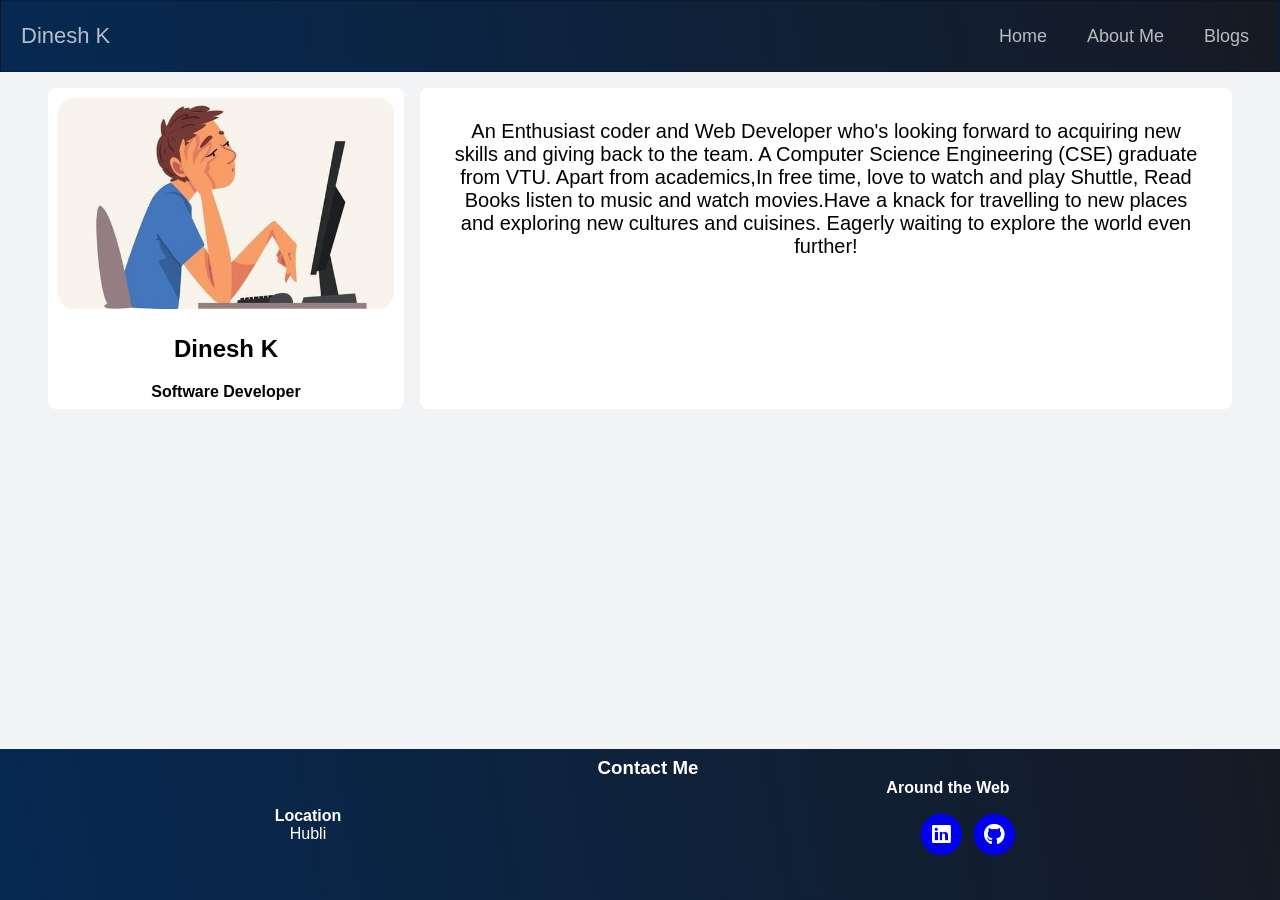
<file: pages/AboutUsComponent.html>
<!DOCTYPE html>
<html lang="en">
<head>
    <meta charset="utf-8">
    <meta content="width=device-width, initial-scale=1" name="viewport" />

    <title>Blog</title>

    <link rel="stylesheet" href="../css/styles.css">
    <link rel="stylesheet" href="https://use.fontawesome.com/releases/v5.0.8/css/all.css" integrity="sha384-3AB7yXWz4OeoZcPbieVW64vVXEwADiYyAEhwilzWsLw+9FgqpyjjStpPnpBO8o8S" crossorigin="anonymous">

</head>
<body>

    <nav class="navbar">
        <span class="navbar-toggle" id="js-navbar-toggle">
            <i class="fas fa-bars"></i>
        </span>
        <a href="#" class="logo">Dinesh K</a>
        <ul class="main-nav" id="js-menu">
            <li>
                <a href="../index.html" class="nav-links">Home</a>
            </li>
            <li>
                <a href="#" class="nav-links">About Me</a>
            </li>
            <li>
                <a href="./BlogsComponent.html" class="nav-links">Blogs</a>
            </li>
        </ul>
    </nav>

    <main class="grid-container">
        <section class="grid-item profile">
            <img src="../images/por.jpg" class="dp" />
            <h2>Dinesh K</h2>
            <h4>Software Developer</h4>
        </section>
        <section class="grid-item summary">
            <p class="summary-text">
                An Enthusiast coder and Web Developer who's looking forward to acquiring new skills and giving back to the team. A Computer Science Engineering (CSE) graduate from VTU. Apart from academics,In free time, love to watch and play Shuttle, Read Books listen to music and watch movies.Have a knack for travelling to new places and exploring new cultures and cuisines. Eagerly waiting to explore the world even further!
            </p>
        </section>
    </main>

    <div class="clear-div"></div>

    <footer class="aboutus-footer">
        <h3>Contact Me</h3>
        <div class="footer-container">
            <div class="flex-column">
                <h4>Location</h4>
                <p>Hubli</p>
            </div>
            <div class="flex-column">
                <h4>Around the Web</h4>
                <ul class="social-links-container">
                    <li>
                        <a href="https://www.linkedin.com/in/dinesh-karajagi-6b9a9b24b?lipi=urn%3Ali%3Apage%3Ad_flagship3_profile_view_base_contact_details%3BUZUi6nqpSCumva6S4IPuVg%3D%3D" target="_blank">
                            <span class="fa-stack fa-lg">
                                <i class="fa fa-circle fa-stack-2x"></i>
                                <i class="fab fa-linkedin fa-stack-1x fa-inverse"></i>
                            </span>
                        </a>
                    </li>
                    <li>
                        <a href="https://github.com/DineshK028" target="_blank">
                            <span class="fa-stack fa-lg">
                                <i class="fa fa-circle fa-stack-2x"></i>
                                <i class="fab fa-github fa-stack-1x fa-inverse"></i>
                            </span>
                        </a>
                    </li>
                </ul>
            </div>
        </div>
    </footer>

<script src="../js/app.js"></script>
</body>
</html>
</file>
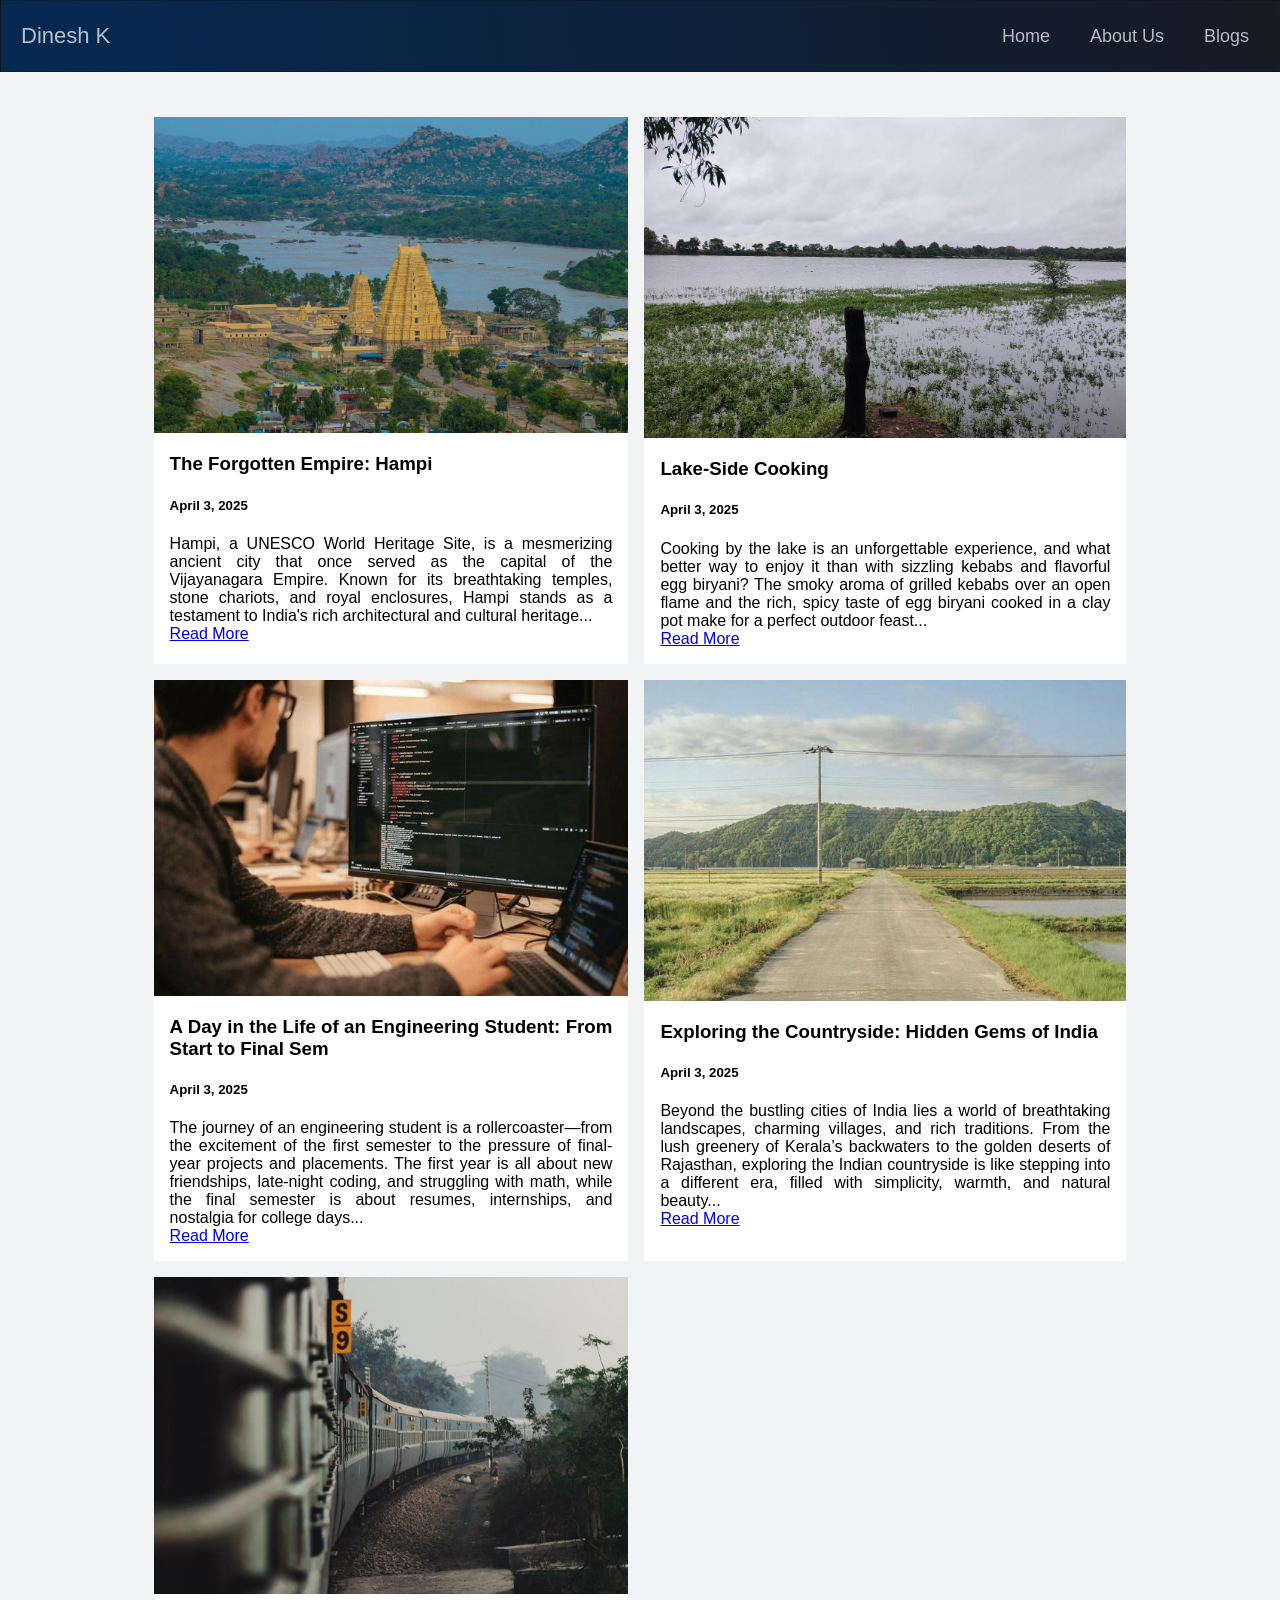
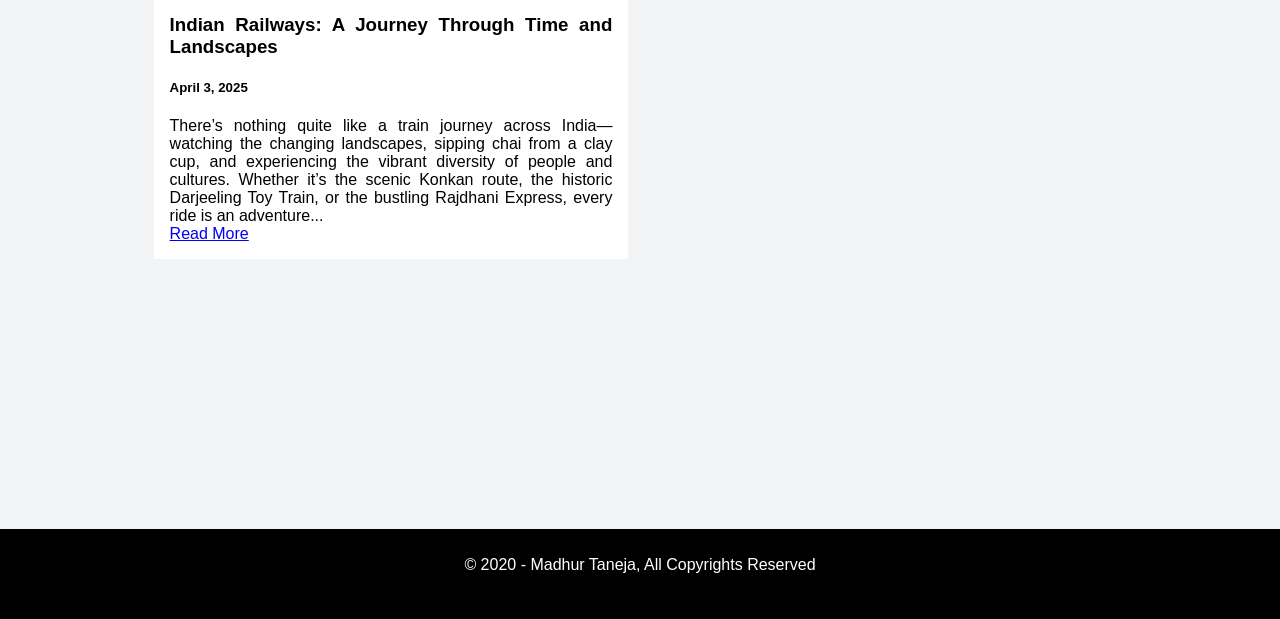
<file: pages/BlogsComponent.html>
<!DOCTYPE html>
<html lang="en">
<head>
    <meta charset="utf-8">
    <meta content="width=device-width, initial-scale=1" name="viewport" />

    <title>Blog Posts</title>
    <meta name="description" content="A blog website about travelling">
    <meta name="author" content="Madhur Taneja">

    <link rel="stylesheet" href="../css/styles.css">
    <link rel="stylesheet" href="https://use.fontawesome.com/releases/v5.0.8/css/all.css" integrity="sha384-3AB7yXWz4OeoZcPbieVW64vVXEwADiYyAEhwilzWsLw+9FgqpyjjStpPnpBO8o8S" crossorigin="anonymous">

</head>
<body>

<nav class="navbar">
        <span class="navbar-toggle" id="js-navbar-toggle">
            <i class="fas fa-bars"></i>
        </span>
    <a href="#" class="logo">Dinesh K</a>
    <ul class="main-nav" id="js-menu">
        <li>
            <a href="../index.html" class="nav-links">Home</a>
        </li>
        <li>
            <a href="./AboutUsComponent.html" class="nav-links">About Us</a>
        </li>
        <li>
            <a href="#" class="nav-links">Blogs</a>
        </li>
    </ul>
</nav>

<main class="blog-grid-container">
    <section class="blog-post">
        <img src="../images/hampi.jpg" class="blog-cover-img"/>
        <div class="blog-content">
            <h3>The Forgotten Empire: Hampi</h3>
            <h5>April 3, 2025</h5>
            <p class="blog-content-description">
                Hampi, a UNESCO World Heritage Site, is a mesmerizing ancient city that once served as the capital of the Vijayanagara Empire. Known for its breathtaking temples, stone chariots, and royal enclosures, Hampi stands as a testament to India's rich architectural and cultural heritage...
                <a href="hampi.html"><br>Read More</a>
            </p>
        </div>
    </section>
    
    <section class="blog-post">
        <img src="../images/lakeside.jpg" class="blog-cover-img"/>
        <div class="blog-content">
            <h3>Lake-Side Cooking</h3>
            <h5>April 3, 2025</h5>
            <p class="blog-content-description">
                Cooking by the lake is an unforgettable experience, and what better way to enjoy it than with sizzling kebabs and flavorful egg biryani? The smoky aroma of grilled kebabs over an open flame and the rich, spicy taste of egg biryani cooked in a clay pot make for a perfect outdoor feast...
                <a href="lakeside.html"><br>Read More</a>
            </p>
        </div>
    </section>
    
    <section class="blog-post">
        <img src="../images/stud.jpg" class="blog-cover-img"/>
        <div class="blog-content">
            <h3>A Day in the Life of an Engineering Student: From Start to Final Sem</h3>
            <h5>April 3, 2025</h5>
            <p class="blog-content-description">
                The journey of an engineering student is a rollercoaster—from the excitement of the first semester to the pressure of final-year projects and placements. The first year is all about new friendships, late-night coding, and struggling with math, while the final semester is about resumes, internships, and nostalgia for college days...
                <a href="studentlife.html"><br>Read More</a>
            </p>
        </div>
    </section>
    
    <section class="blog-post">
        <img src="../images/countryside.jpg" class="blog-cover-img"/>
        <div class="blog-content">
            <h3>Exploring the Countryside: Hidden Gems of India</h3>
            <h5>April 3, 2025</h5>
            <p class="blog-content-description">
                Beyond the bustling cities of India lies a world of breathtaking landscapes, charming villages, and rich traditions. From the lush greenery of Kerala’s backwaters to the golden deserts of Rajasthan, exploring the Indian countryside is like stepping into a different era, filled with simplicity, warmth, and natural beauty...
                <a href="country side.html"><br>Read More</a>
            </p>
        </div>
    </section>
    <section class="blog-post">
        <img src="../images/railway.jpg" class="blog-cover-img"/>
        <div class="blog-content">
            <h3>Indian Railways: A Journey Through Time and Landscapes</h3>
            <h5>April 3, 2025</h5>
            <p class="blog-content-description">
                There’s nothing quite like a train journey across India—watching the changing landscapes, sipping chai from a clay cup, and experiencing the vibrant diversity of people and cultures. Whether it’s the scenic Konkan route, the historic Darjeeling Toy Train, or the bustling Rajdhani Express, every ride is an adventure...
                <a href="railway.html"><br>Read More</a>
            </p>
        </div>
    </section>
    
    
</main>

<div class="clear-div"></div>

<footer class="footer">
    <p class="footer-content">© 2020 - Madhur Taneja, All Copyrights Reserved</p>
</footer>

<script src="../js/app.js"></script>
</body>
</html>
</file>
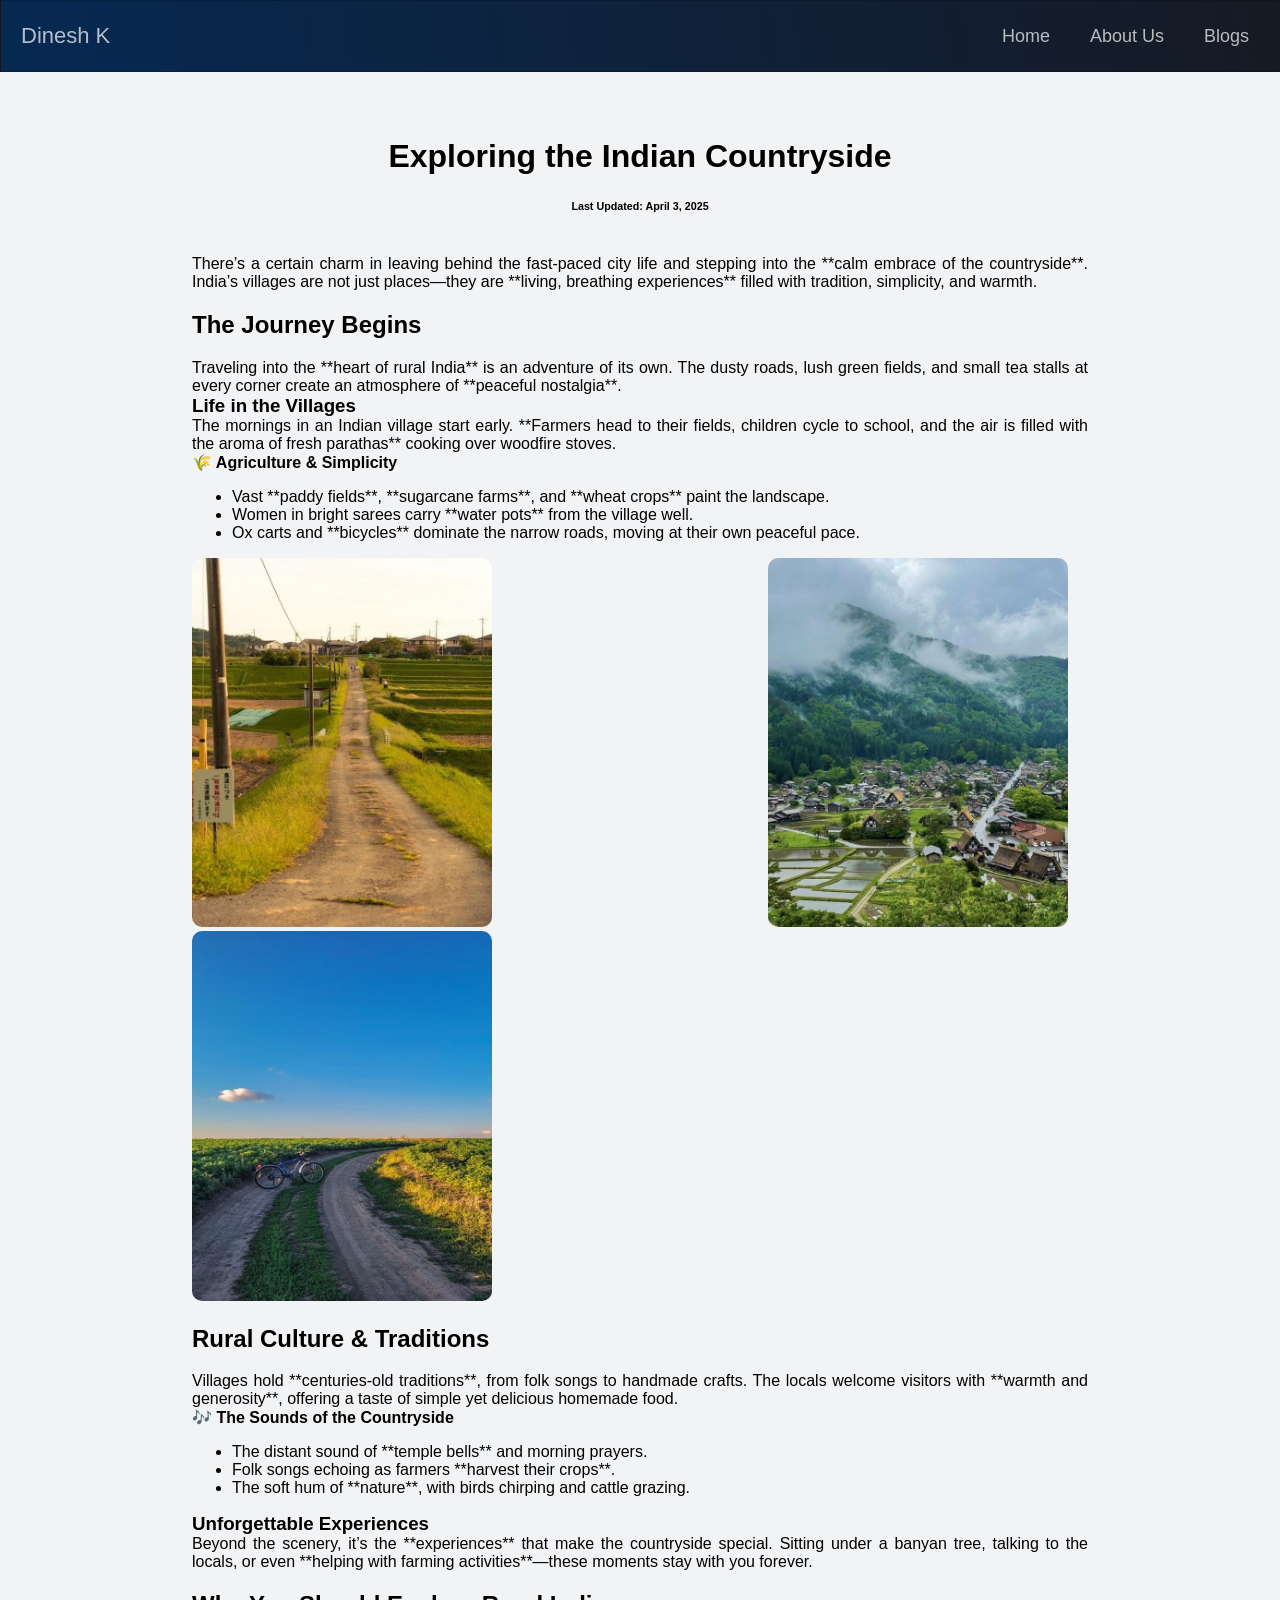
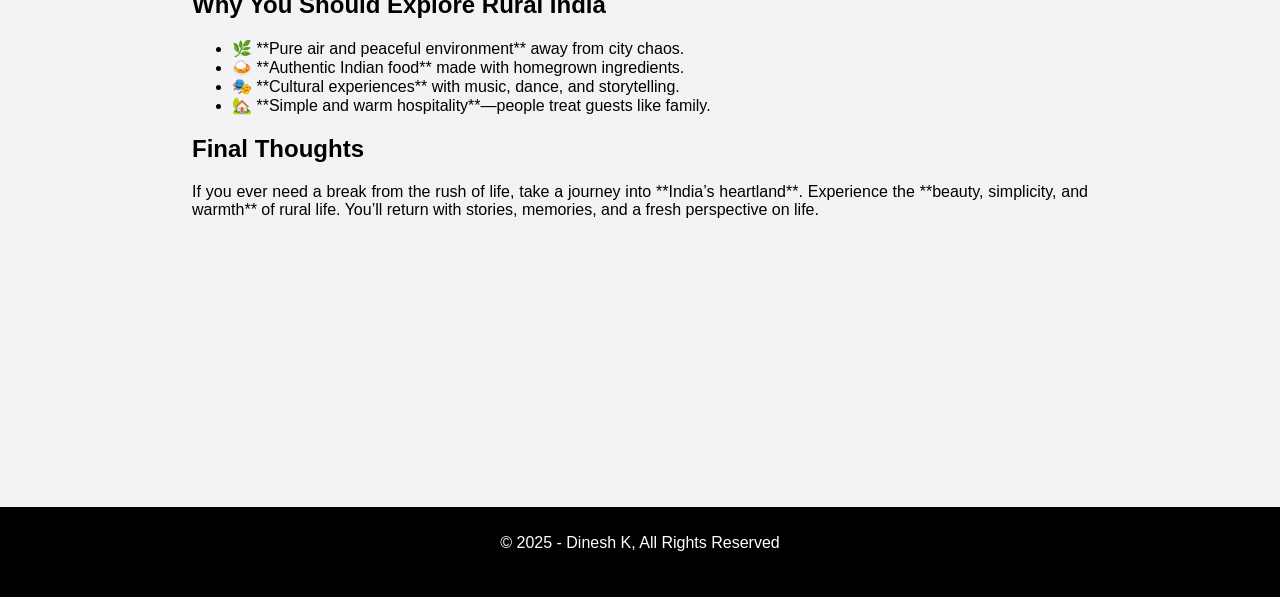
<file: pages/country side.html>
<!DOCTYPE html>
<html lang="en">
<head>
    <meta charset="utf-8">
    <meta content="width=device-width, initial-scale=1" name="viewport" />
    <link rel="stylesheet" href="../css/styles.css">
    <link rel="stylesheet" href="https://use.fontawesome.com/releases/v5.0.8/css/all.css" integrity="sha384-3AB7yXWz4OeoZcPbieVW64vVXEwADiYyAEhwilzWsLw+9FgqpyjjStpPnpBO8o8S" crossorigin="anonymous">
</head>
<body>

<nav class="navbar">
    <span class="navbar-toggle" id="js-navbar-toggle"><i class="fas fa-bars"></i></span>
    <a href="#" class="logo">Dinesh K</a>
    <ul class="main-nav" id="js-menu">
        <li><a href="../index.html" class="nav-links">Home</a></li>
        <li><a href="#" class="nav-links">About Us</a></li>
        <li><a href="./BlogsComponent.html" class="nav-links">Blogs</a></li>
    </ul>
</nav>

<main class="container">
    <div class="custom-container">
        <h1>Exploring the Indian Countryside</h1>
        <h6>Last Updated: April 3, 2025</h6>


        <span class="blog-content">
            
            <p>There’s a certain charm in leaving behind the fast-paced city life and stepping into the **calm embrace of the countryside**. India’s villages are not just places—they are **living, breathing experiences** filled with tradition, simplicity, and warmth.</p>

            <h2>The Journey Begins</h2>
            <p>Traveling into the **heart of rural India** is an adventure of its own. The dusty roads, lush green fields, and small tea stalls at every corner create an atmosphere of **peaceful nostalgia**.</p>


            <h3>Life in the Villages</h3>
            <p>The mornings in an Indian village start early. **Farmers head to their fields, children cycle to school, and the air is filled with the aroma of fresh parathas** cooking over woodfire stoves.</p>

            <h4>🌾 Agriculture & Simplicity</h4>
            <ul>
                <li>Vast **paddy fields**, **sugarcane farms**, and **wheat crops** paint the landscape.</li>
                <li>Women in bright sarees carry **water pots** from the village well.</li>
                <li>Ox carts and **bicycles** dominate the narrow roads, moving at their own peaceful pace.</li>
            </ul>
            <div class="work">
            <!-- Image 1 -->
            <img src="../images/countryside 1.jpg" class="blog-image">
            <!-- Image 2 -->
            <img src="../images/countryside 2.jpg" class="blog-image">
            <!-- Image 3 -->
            <img src="../images/countryside 3.jpg" class="blog-image">
        </div>

            <h2>Rural Culture & Traditions</h2>
            <p>Villages hold **centuries-old traditions**, from folk songs to handmade crafts. The locals welcome visitors with **warmth and generosity**, offering a taste of simple yet delicious homemade food.</p>

            <h4>🎶 The Sounds of the Countryside</h4>
            <ul>
                <li>The distant sound of **temple bells** and morning prayers.</li>
                <li>Folk songs echoing as farmers **harvest their crops**.</li>
                <li>The soft hum of **nature**, with birds chirping and cattle grazing.</li>
            </ul>

            <h3>Unforgettable Experiences</h3>
            <p>Beyond the scenery, it’s the **experiences** that make the countryside special. Sitting under a banyan tree, talking to the locals, or even **helping with farming activities**—these moments stay with you forever.</p>

            <h2>Why You Should Explore Rural India</h2>
            <ul>
                <li>🌿 **Pure air and peaceful environment** away from city chaos.</li>
                <li>🍛 **Authentic Indian food** made with homegrown ingredients.</li>
                <li>🎭 **Cultural experiences** with music, dance, and storytelling.</li>
                <li>🏡 **Simple and warm hospitality**—people treat guests like family.</li>
            </ul>

            <h2>Final Thoughts</h2>
            <p>If you ever need a break from the rush of life, take a journey into **India’s heartland**. Experience the **beauty, simplicity, and warmth** of rural life. You’ll return with stories, memories, and a fresh perspective on life.</p>

        </span>
    </div>
</main>

<div class="clear-div"></div>

<footer class="footer">
    <p class="footer-content">© 2025 - Dinesh K, All Rights Reserved</p>
</footer>

<script src="../js/app.js"></script>
</body>
</html>
</file>
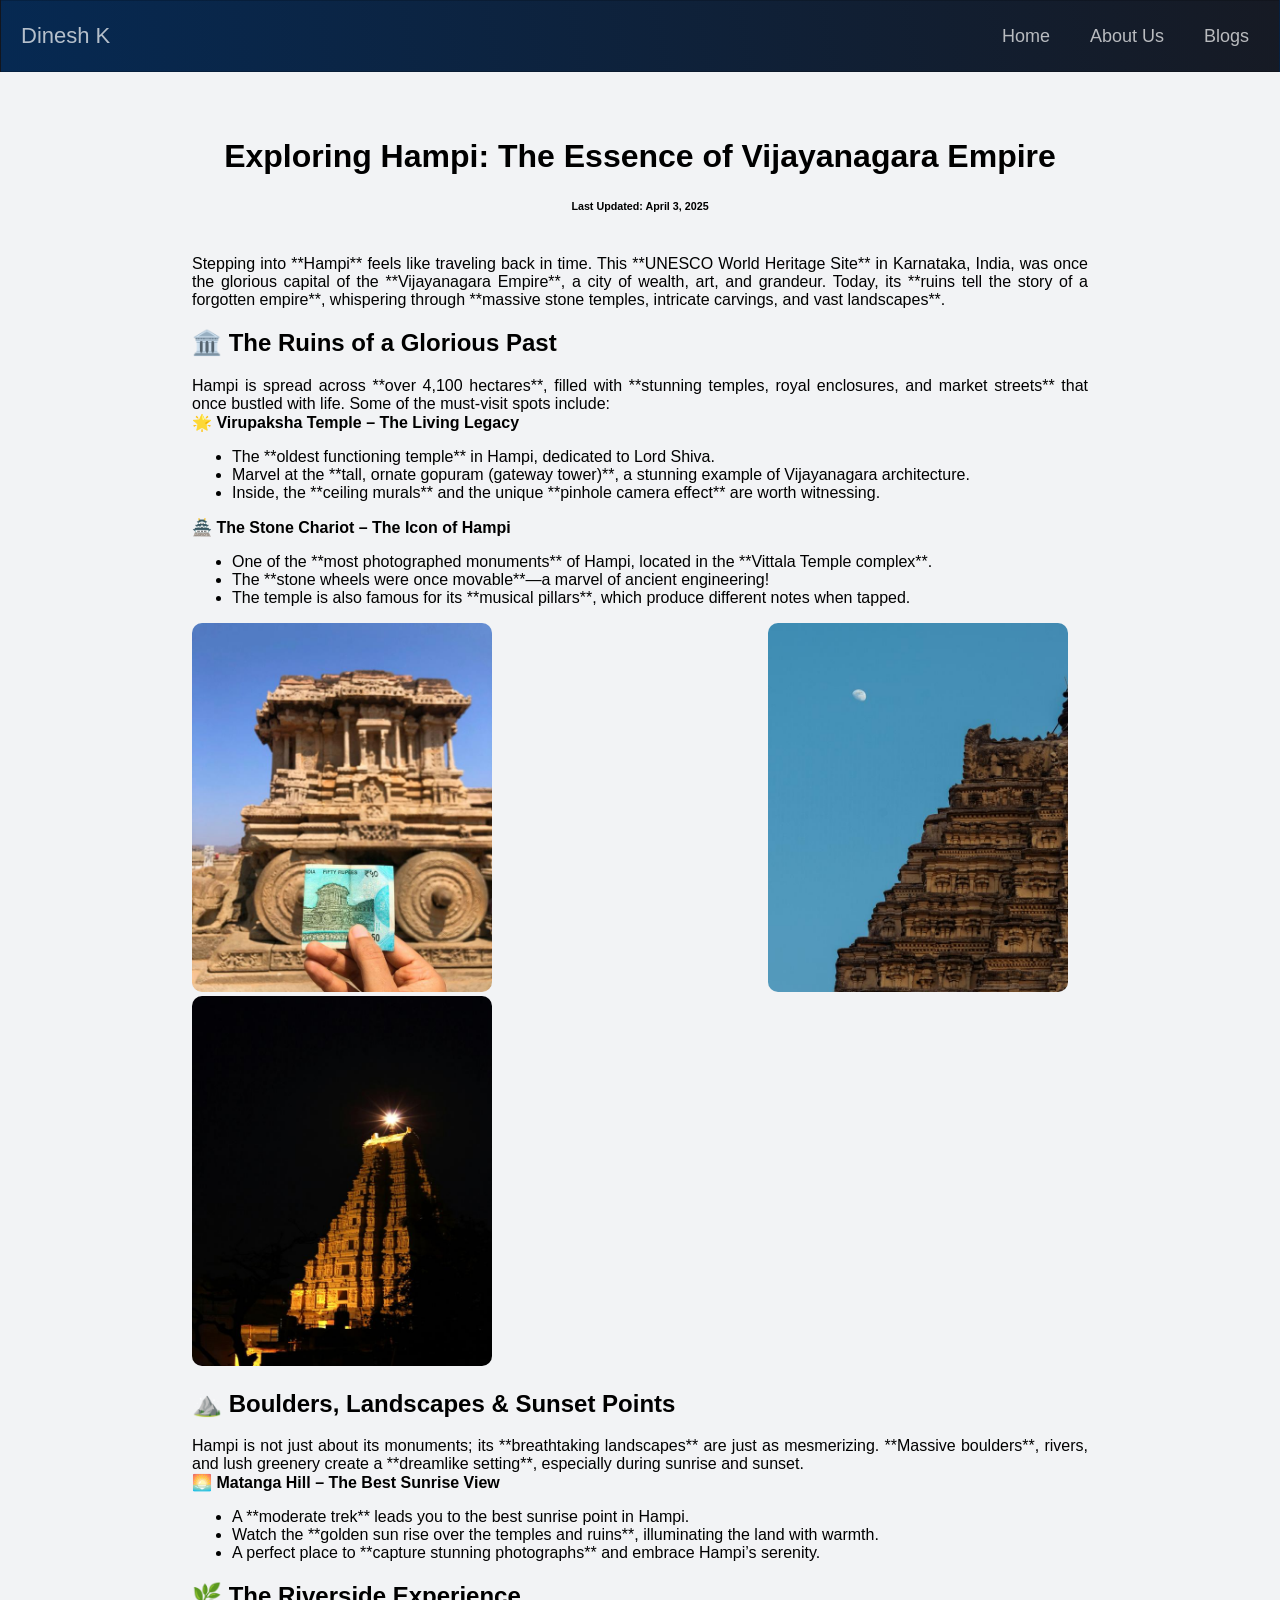
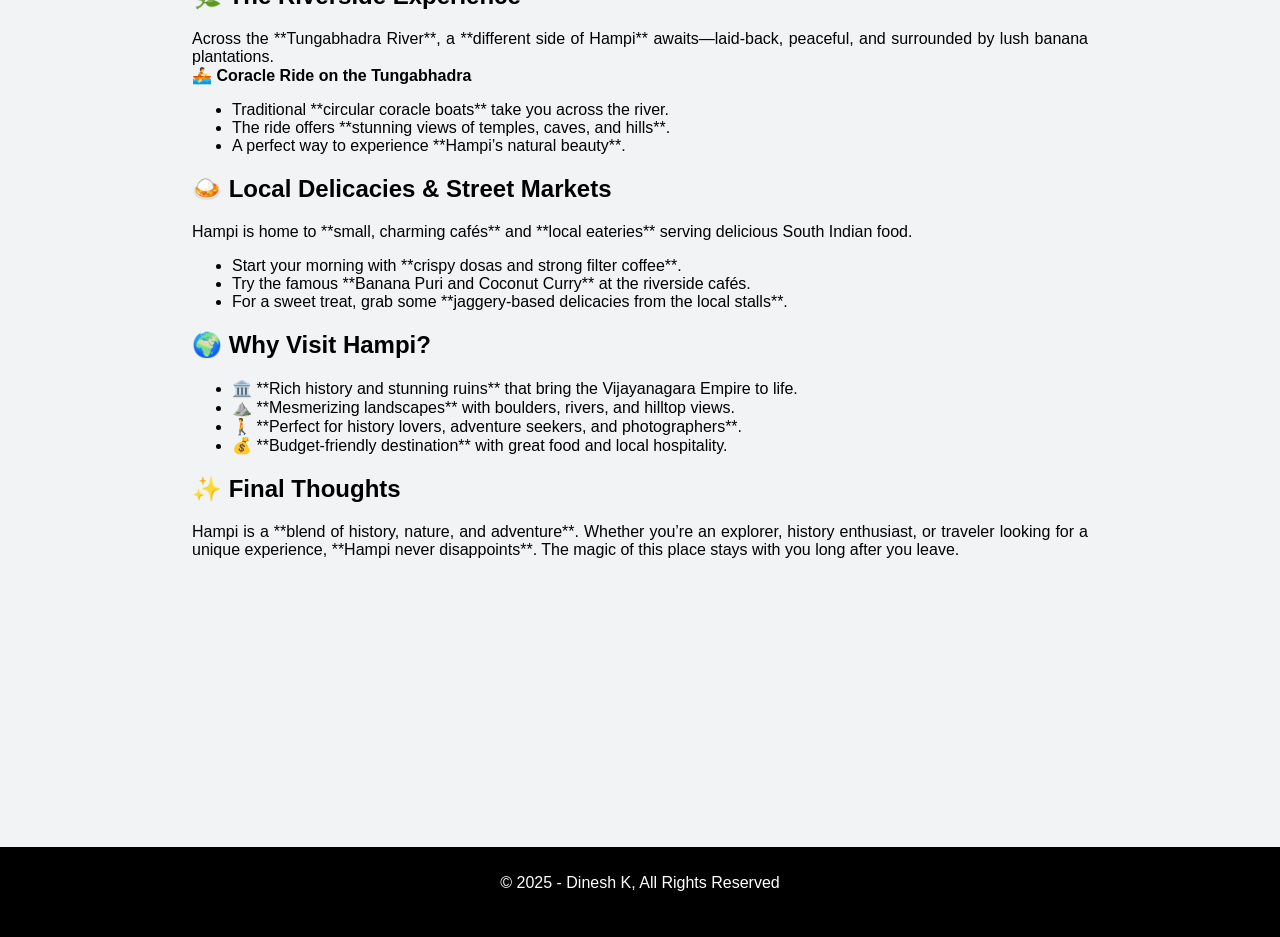
<file: pages/hampi.html>
<!DOCTYPE html>
<html lang="en">
<head>
    <meta charset="utf-8">
    <meta content="width=device-width, initial-scale=1" name="viewport" />
    <link rel="stylesheet" href="../css/styles.css">
    <link rel="stylesheet" href="https://use.fontawesome.com/releases/v5.0.8/css/all.css" integrity="sha384-3AB7yXWz4OeoZcPbieVW64vVXEwADiYyAEhwilzWsLw+9FgqpyjjStpPnpBO8o8S" crossorigin="anonymous">
</head>
<body>

<nav class="navbar">
    <span class="navbar-toggle" id="js-navbar-toggle"><i class="fas fa-bars"></i></span>
    <a href="#" class="logo">Dinesh K</a>
    <ul class="main-nav" id="js-menu">
        <li><a href="../index.html" class="nav-links">Home</a></li>
        <li><a href="#" class="nav-links">About Us</a></li>
        <li><a href="./BlogsComponent.html" class="nav-links">Blogs</a></li>
    </ul>
</nav>

<main class="container">
    <div class="custom-container">
        <h1>Exploring Hampi: The Essence of Vijayanagara Empire</h1>
        <h6>Last Updated: April 3, 2025</h6>

        <span class="blog-content">
            
            <p>Stepping into **Hampi** feels like traveling back in time. This **UNESCO World Heritage Site** in Karnataka, India, was once the glorious capital of the **Vijayanagara Empire**, a city of wealth, art, and grandeur. Today, its **ruins tell the story of a forgotten empire**, whispering through **massive stone temples, intricate carvings, and vast landscapes**.</p>

            <h2>🏛️ The Ruins of a Glorious Past</h2>
            <p>Hampi is spread across **over 4,100 hectares**, filled with **stunning temples, royal enclosures, and market streets** that once bustled with life. Some of the must-visit spots include:</p>

            <h4>🌟 Virupaksha Temple – The Living Legacy</h4>
            <ul>
                <li>The **oldest functioning temple** in Hampi, dedicated to Lord Shiva.</li>
                <li>Marvel at the **tall, ornate gopuram (gateway tower)**, a stunning example of Vijayanagara architecture.</li>
                <li>Inside, the **ceiling murals** and the unique **pinhole camera effect** are worth witnessing.</li>
            </ul>


            <h4>🏯 The Stone Chariot – The Icon of Hampi</h4>
            <ul>
                <li>One of the **most photographed monuments** of Hampi, located in the **Vittala Temple complex**.</li>
                <li>The **stone wheels were once movable**—a marvel of ancient engineering!</li>
                <li>The temple is also famous for its **musical pillars**, which produce different notes when tapped.</li>
            </ul>
            <div class="work">
            <!-- Image 1 -->
            <img src="../images/hampi1.jpg" class="blog-image">
            <!-- Image 2 -->
            <img src="../images/hampi2.jpg" class="blog-image">
            <!-- Image 3 -->
            <img src="../images/hampi3.jpg" class="blog-image">
            </div>
            <h2>⛰️ Boulders, Landscapes & Sunset Points</h2>
            <p>Hampi is not just about its monuments; its **breathtaking landscapes** are just as mesmerizing. **Massive boulders**, rivers, and lush greenery create a **dreamlike setting**, especially during sunrise and sunset.</p>

            <h4>🌅 Matanga Hill – The Best Sunrise View</h4>
            <ul>
                <li>A **moderate trek** leads you to the best sunrise point in Hampi.</li>
                <li>Watch the **golden sun rise over the temples and ruins**, illuminating the land with warmth.</li>
                <li>A perfect place to **capture stunning photographs** and embrace Hampi’s serenity.</li>
            </ul>

            <h2>🌿 The Riverside Experience</h2>
            <p>Across the **Tungabhadra River**, a **different side of Hampi** awaits—laid-back, peaceful, and surrounded by lush banana plantations.</p>

            <h4>🚣 Coracle Ride on the Tungabhadra</h4>
            <ul>
                <li>Traditional **circular coracle boats** take you across the river.</li>
                <li>The ride offers **stunning views of temples, caves, and hills**.</li>
                <li>A perfect way to experience **Hampi’s natural beauty**.</li>
            </ul>

            <h2>🍛 Local Delicacies & Street Markets</h2>
            <p>Hampi is home to **small, charming cafés** and **local eateries** serving delicious South Indian food.</p>

            <ul>
                <li>Start your morning with **crispy dosas and strong filter coffee**.</li>
                <li>Try the famous **Banana Puri and Coconut Curry** at the riverside cafés.</li>
                <li>For a sweet treat, grab some **jaggery-based delicacies from the local stalls**.</li>
            </ul>

            <h2>🌍 Why Visit Hampi?</h2>
            <ul>
                <li>🏛️ **Rich history and stunning ruins** that bring the Vijayanagara Empire to life.</li>
                <li>⛰️ **Mesmerizing landscapes** with boulders, rivers, and hilltop views.</li>
                <li>🚶 **Perfect for history lovers, adventure seekers, and photographers**.</li>
                <li>💰 **Budget-friendly destination** with great food and local hospitality.</li>
            </ul>

            <h2>✨ Final Thoughts</h2>
            <p>Hampi is a **blend of history, nature, and adventure**. Whether you’re an explorer, history enthusiast, or traveler looking for a unique experience, **Hampi never disappoints**. The magic of this place stays with you long after you leave.</p>

        </span>
    </div>
</main>

<div class="clear-div"></div>

<footer class="footer">
    <p class="footer-content">© 2025 - Dinesh K, All Rights Reserved</p>
</footer>

<script src="../js/app.js"></script>
</body>
</html>
</file>
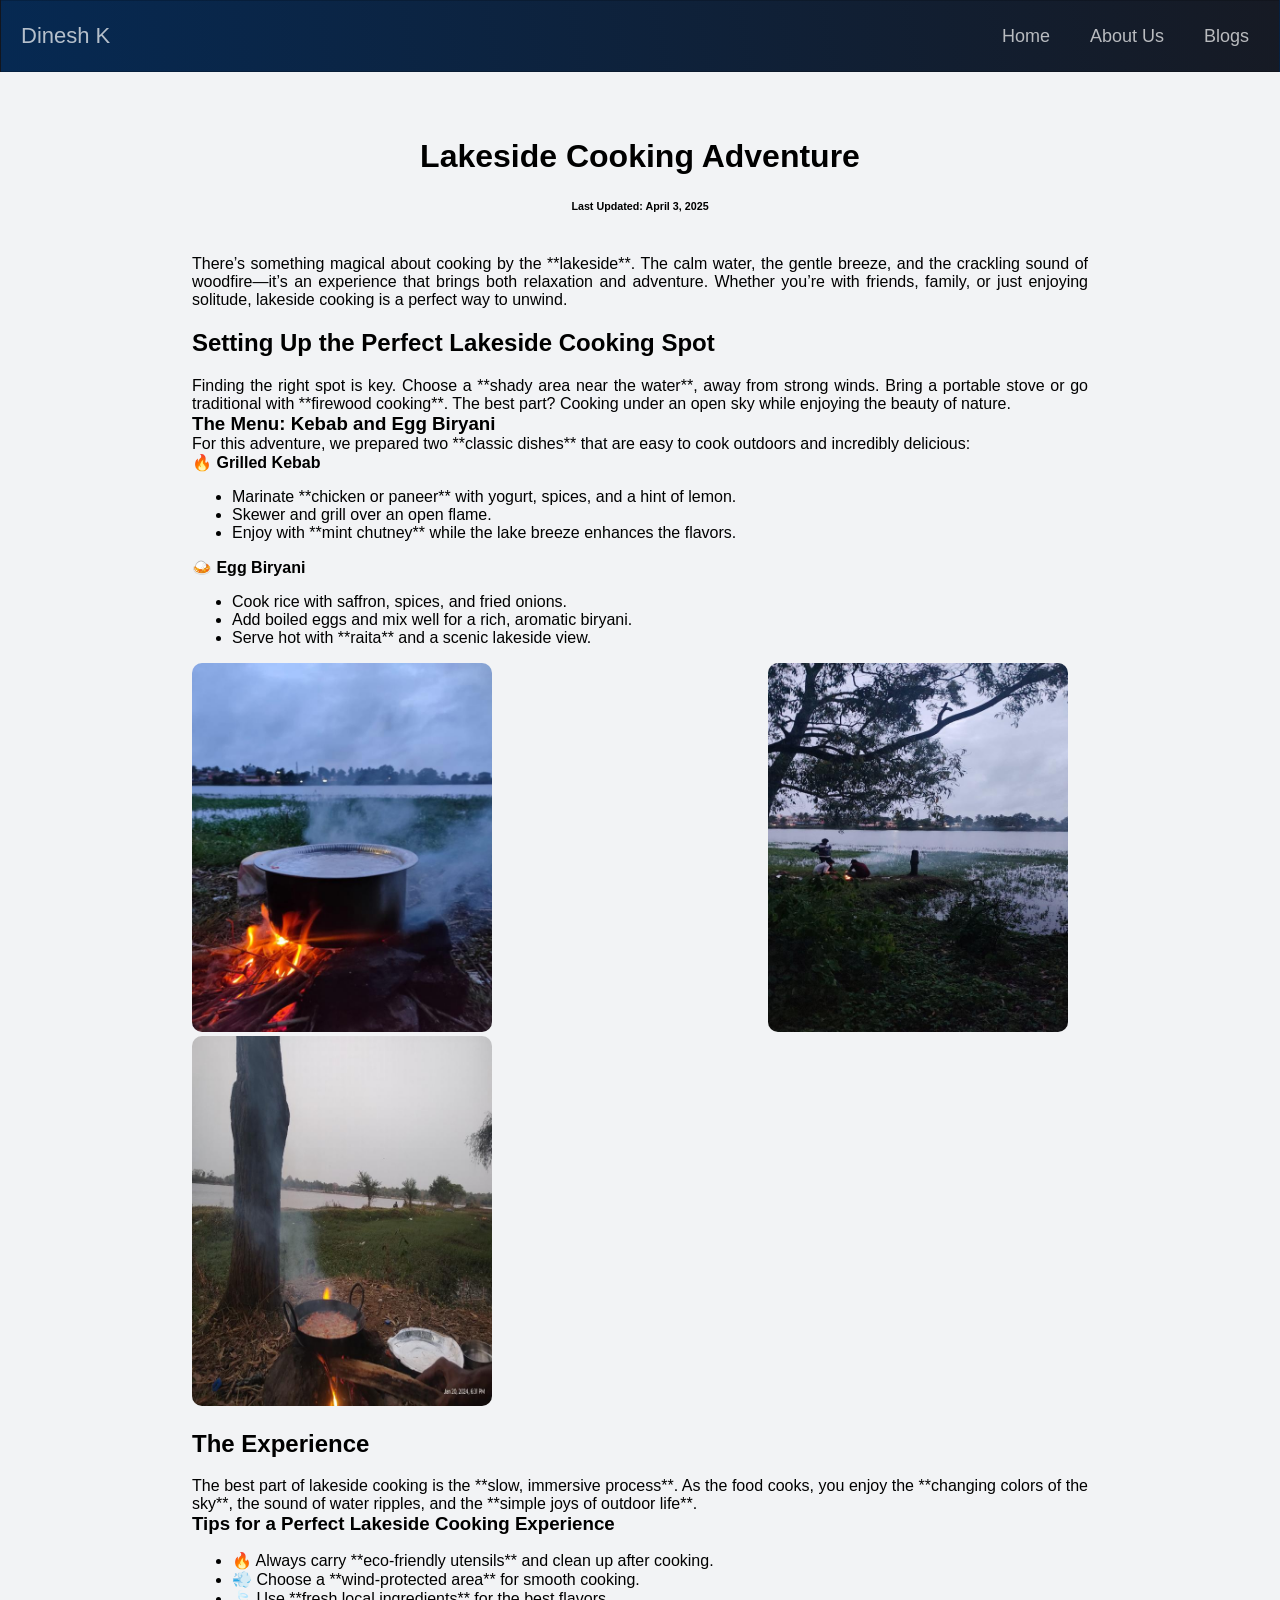
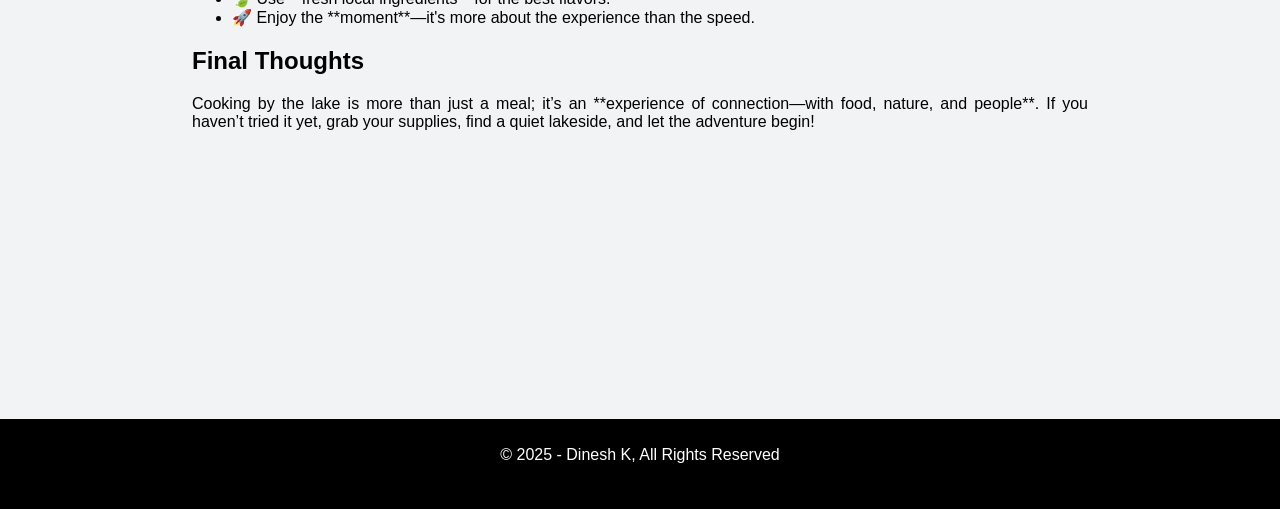
<file: pages/lakeside.html>
<!DOCTYPE html>
<html lang="en">
<head>
    <meta charset="utf-8">
    <meta content="width=device-width, initial-scale=1" name="viewport" />
    <link rel="stylesheet" href="../css/styles.css">
    <link rel="stylesheet" href="https://use.fontawesome.com/releases/v5.0.8/css/all.css" integrity="sha384-3AB7yXWz4OeoZcPbieVW64vVXEwADiYyAEhwilzWsLw+9FgqpyjjStpPnpBO8o8S" crossorigin="anonymous">
</head>
<body>

<nav class="navbar">
    <span class="navbar-toggle" id="js-navbar-toggle"><i class="fas fa-bars"></i></span>
    <a href="#" class="logo">Dinesh K</a>
    <ul class="main-nav" id="js-menu">
        <li><a href="../index.html" class="nav-links">Home</a></li>
        <li><a href="#" class="nav-links">About Us</a></li>
        <li><a href="./BlogsComponent.html" class="nav-links">Blogs</a></li>
    </ul>
</nav>

<main class="container">
    <div class="custom-container">
        <h1>Lakeside Cooking Adventure</h1>
        <h6>Last Updated: April 3, 2025</h6>

        <span class="blog-content">
            
            <p>There’s something magical about cooking by the **lakeside**. The calm water, the gentle breeze, and the crackling sound of woodfire—it’s an experience that brings both relaxation and adventure. Whether you’re with friends, family, or just enjoying solitude, lakeside cooking is a perfect way to unwind.</p>

            <h2>Setting Up the Perfect Lakeside Cooking Spot</h2>
            <p>Finding the right spot is key. Choose a **shady area near the water**, away from strong winds. Bring a portable stove or go traditional with **firewood cooking**. The best part? Cooking under an open sky while enjoying the beauty of nature.</p>

            <h3>The Menu: Kebab and Egg Biryani</h3>
            <p>For this adventure, we prepared two **classic dishes** that are easy to cook outdoors and incredibly delicious:</p>
            
            <h4>🔥 Grilled Kebab</h4>
            <ul>
                <li>Marinate **chicken or paneer** with yogurt, spices, and a hint of lemon.</li>
                <li>Skewer and grill over an open flame.</li>
                <li>Enjoy with **mint chutney** while the lake breeze enhances the flavors.</li>
            </ul>

            <h4>🍛 Egg Biryani</h4>
            <ul>
                <li>Cook rice with saffron, spices, and fried onions.</li>
                <li>Add boiled eggs and mix well for a rich, aromatic biryani.</li>
                <li>Serve hot with **raita** and a scenic lakeside view.</li>
            </ul>
       <div class="work">
            <!-- Image 1 -->
            <img src="../images/lakeside1.jpg" class="blog-image">
            <!-- Image 2 -->
            <img src="../images/lakeside2.jpg" class="blog-image">
            <!-- Image 3 -->
            <img src="../images/lakeside3.jpg" class="blog-image">
        </div>

            <h2>The Experience</h2>
            <p>The best part of lakeside cooking is the **slow, immersive process**. As the food cooks, you enjoy the **changing colors of the sky**, the sound of water ripples, and the **simple joys of outdoor life**.</p>


            <h3>Tips for a Perfect Lakeside Cooking Experience</h3>
            <ul>
                <li>🔥 Always carry **eco-friendly utensils** and clean up after cooking.</li>
                <li>💨 Choose a **wind-protected area** for smooth cooking.</li>
                <li>🍃 Use **fresh local ingredients** for the best flavors.</li>
                <li>🚀 Enjoy the **moment**—it's more about the experience than the speed.</li>
            </ul>

            <h2>Final Thoughts</h2>
            <p>Cooking by the lake is more than just a meal; it’s an **experience of connection—with food, nature, and people**. If you haven’t tried it yet, grab your supplies, find a quiet lakeside, and let the adventure begin!</p>

        </span>
    </div>
</main>

<div class="clear-div"></div>

<footer class="footer">
    <p class="footer-content">© 2025 - Dinesh K, All Rights Reserved</p>
</footer>

<script src="../js/app.js"></script>
</body>
</html>
</file>
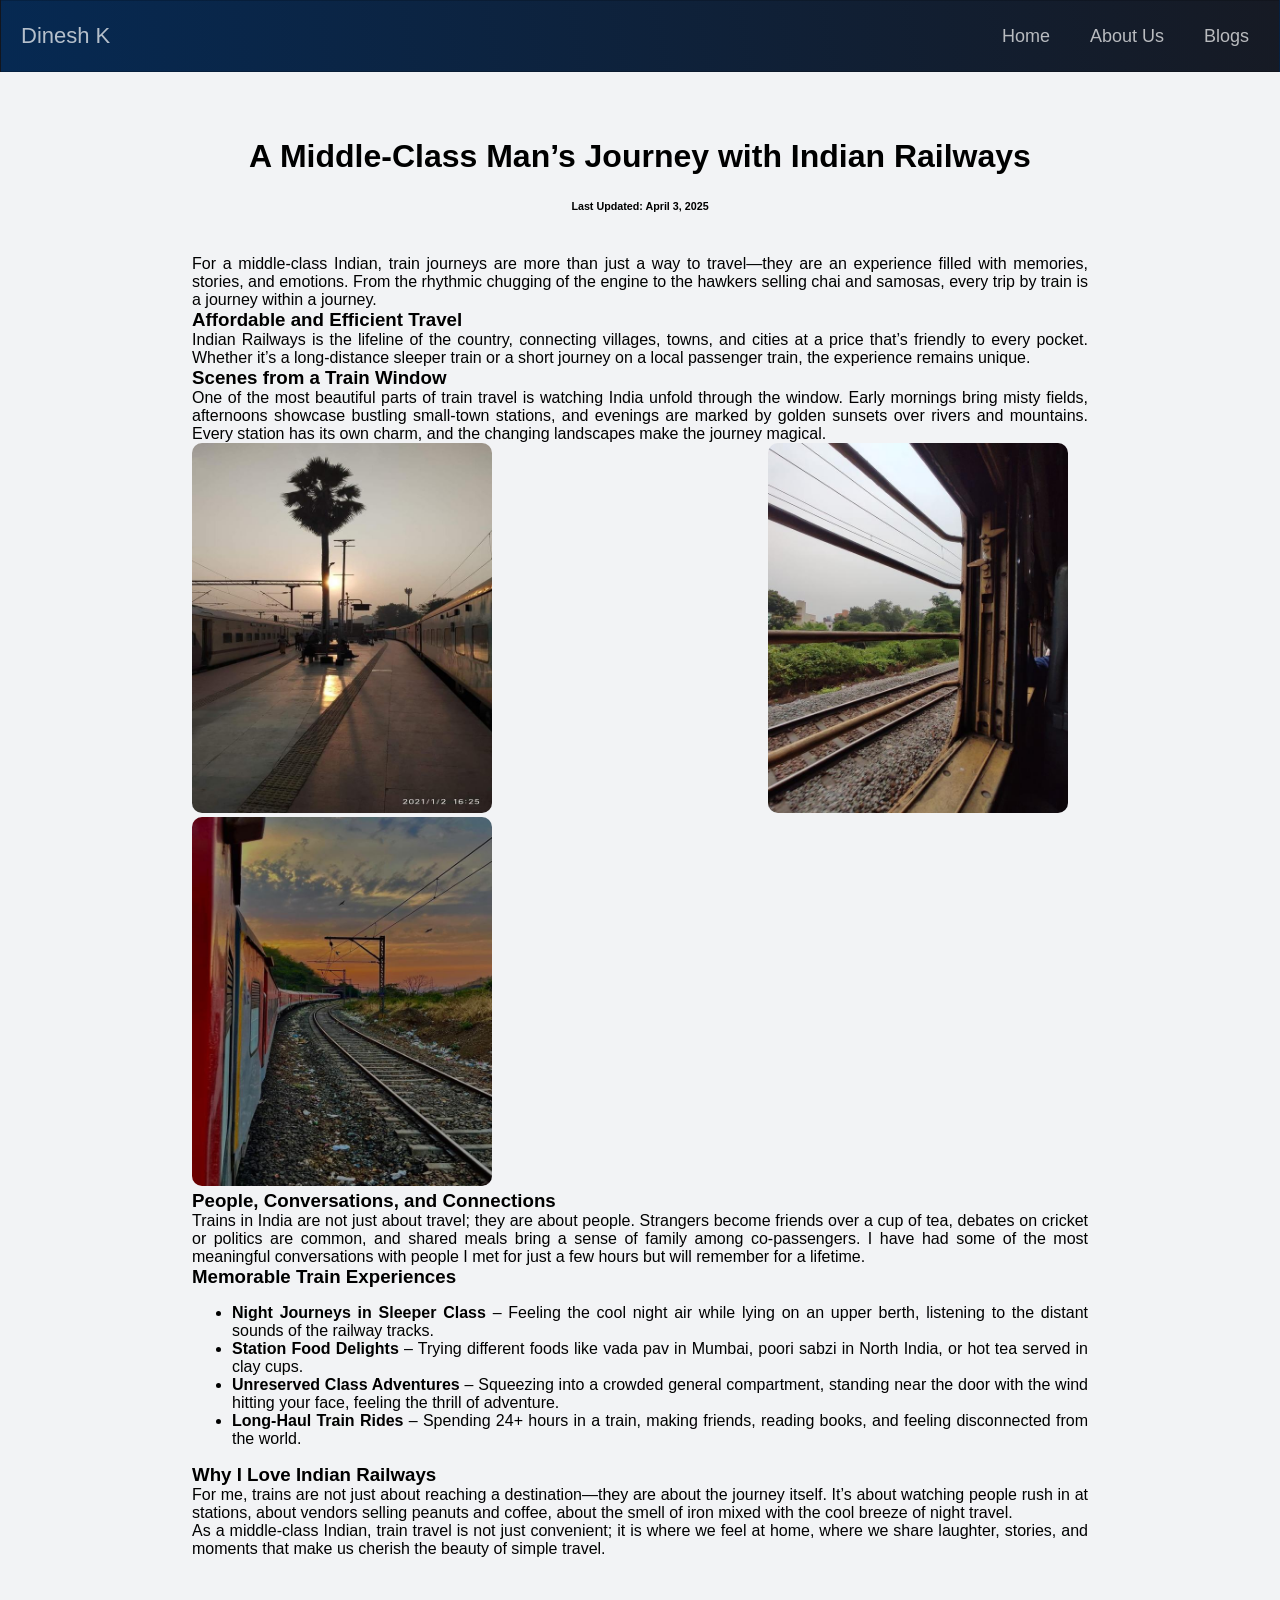
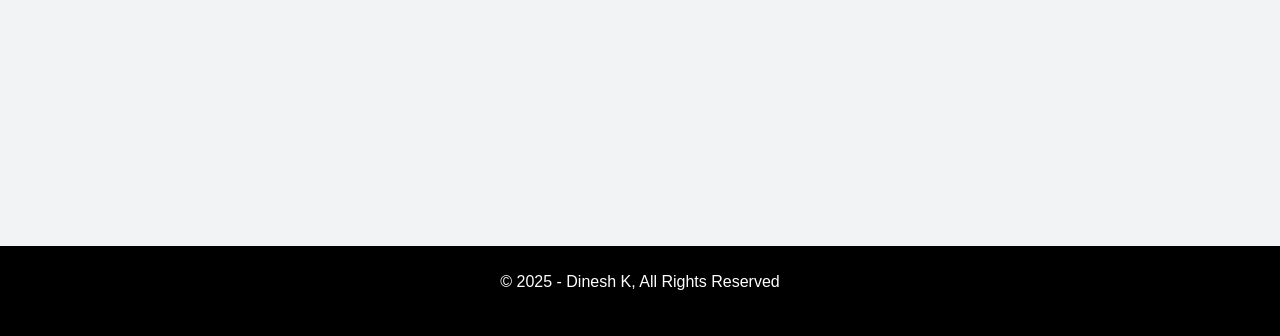
<file: pages/railway.html>
<!DOCTYPE html>
<html lang="en">
<head>
    <meta charset="utf-8">
    <meta content="width=device-width, initial-scale=1" name="viewport" />
    <link rel="stylesheet" href="../css/styles.css">
    <link rel="stylesheet" href="https://use.fontawesome.com/releases/v5.0.8/css/all.css" integrity="sha384-3AB7yXWz4OeoZcPbieVW64vVXEwADiYyAEhwilzWsLw+9FgqpyjjStpPnpBO8o8S" crossorigin="anonymous">
</head>
<body>

<nav class="navbar">
    <span class="navbar-toggle" id="js-navbar-toggle"><i class="fas fa-bars"></i></span>
    <a href="#" class="logo">Dinesh K</a>
    <ul class="main-nav" id="js-menu">
        <li><a href="../index.html" class="nav-links">Home</a></li>
        <li><a href="#" class="nav-links">About Us</a></li>
        <li><a href="./BlogsComponent.html" class="nav-links">Blogs</a></li>
    </ul>
</nav>

<main class="container">
    <div class="custom-container">
        <h1>A Middle-Class Man’s Journey with Indian Railways</h1>
        <h6>Last Updated: April 3, 2025</h6>


        <span class="blog-content">
            
            <p>For a middle-class Indian, train journeys are more than just a way to travel—they are an experience filled with memories, stories, and emotions. From the rhythmic chugging of the engine to the hawkers selling chai and samosas, every trip by train is a journey within a journey.</p>

            <h3>Affordable and Efficient Travel</h3>
            <p>Indian Railways is the lifeline of the country, connecting villages, towns, and cities at a price that’s friendly to every pocket. Whether it’s a long-distance sleeper train or a short journey on a local passenger train, the experience remains unique.

            <h3>Scenes from a Train Window</h3>
            <p>One of the most beautiful parts of train travel is watching India unfold through the window. Early mornings bring misty fields, afternoons showcase bustling small-town stations, and evenings are marked by golden sunsets over rivers and mountains. Every station has its own charm, and the changing landscapes make the journey magical.</p>
            <div class="work">
            <!-- Image 1 -->
            <img src="../images/railway1.jpg" class="blog-image">
            <!-- Image 2 -->
            <img src="../images/railway2.jpg" class="blog-image">
            <!-- Image 3 -->
            <img src="../images/railway3.jpg" class="blog-image">
            </div>
            <h3>People, Conversations, and Connections</h3>
            <p>Trains in India are not just about travel; they are about people. Strangers become friends over a cup of tea, debates on cricket or politics are common, and shared meals bring a sense of family among co-passengers. I have had some of the most meaningful conversations with people I met for just a few hours but will remember for a lifetime.</p>

            <h3>Memorable Train Experiences</h3>
            <ul>
                <li><b>Night Journeys in Sleeper Class</b> – Feeling the cool night air while lying on an upper berth, listening to the distant sounds of the railway tracks.</li>
                <li><b>Station Food Delights</b> – Trying different foods like vada pav in Mumbai, poori sabzi in North India, or hot tea served in clay cups.</li>
                <li><b>Unreserved Class Adventures</b> – Squeezing into a crowded general compartment, standing near the door with the wind hitting your face, feeling the thrill of adventure.</li>
                <li><b>Long-Haul Train Rides</b> – Spending 24+ hours in a train, making friends, reading books, and feeling disconnected from the world.</li>
            </ul>

            <h3>Why I Love Indian Railways</h3>
            <p>For me, trains are not just about reaching a destination—they are about the journey itself. It’s about watching people rush in at stations, about vendors selling peanuts and coffee, about the smell of iron mixed with the cool breeze of night travel.</p>

            <p>As a middle-class Indian, train travel is not just convenient; it is where we feel at home, where we share laughter, stories, and moments that make us cherish the beauty of simple travel.</p>
        </span>
    </div>
</main>

<div class="clear-div"></div>

<footer class="footer">
    <p class="footer-content">© 2025 - Dinesh K, All Rights Reserved</p>
</footer>

<script src="../js/app.js"></script>
</body>
</html>
</file>
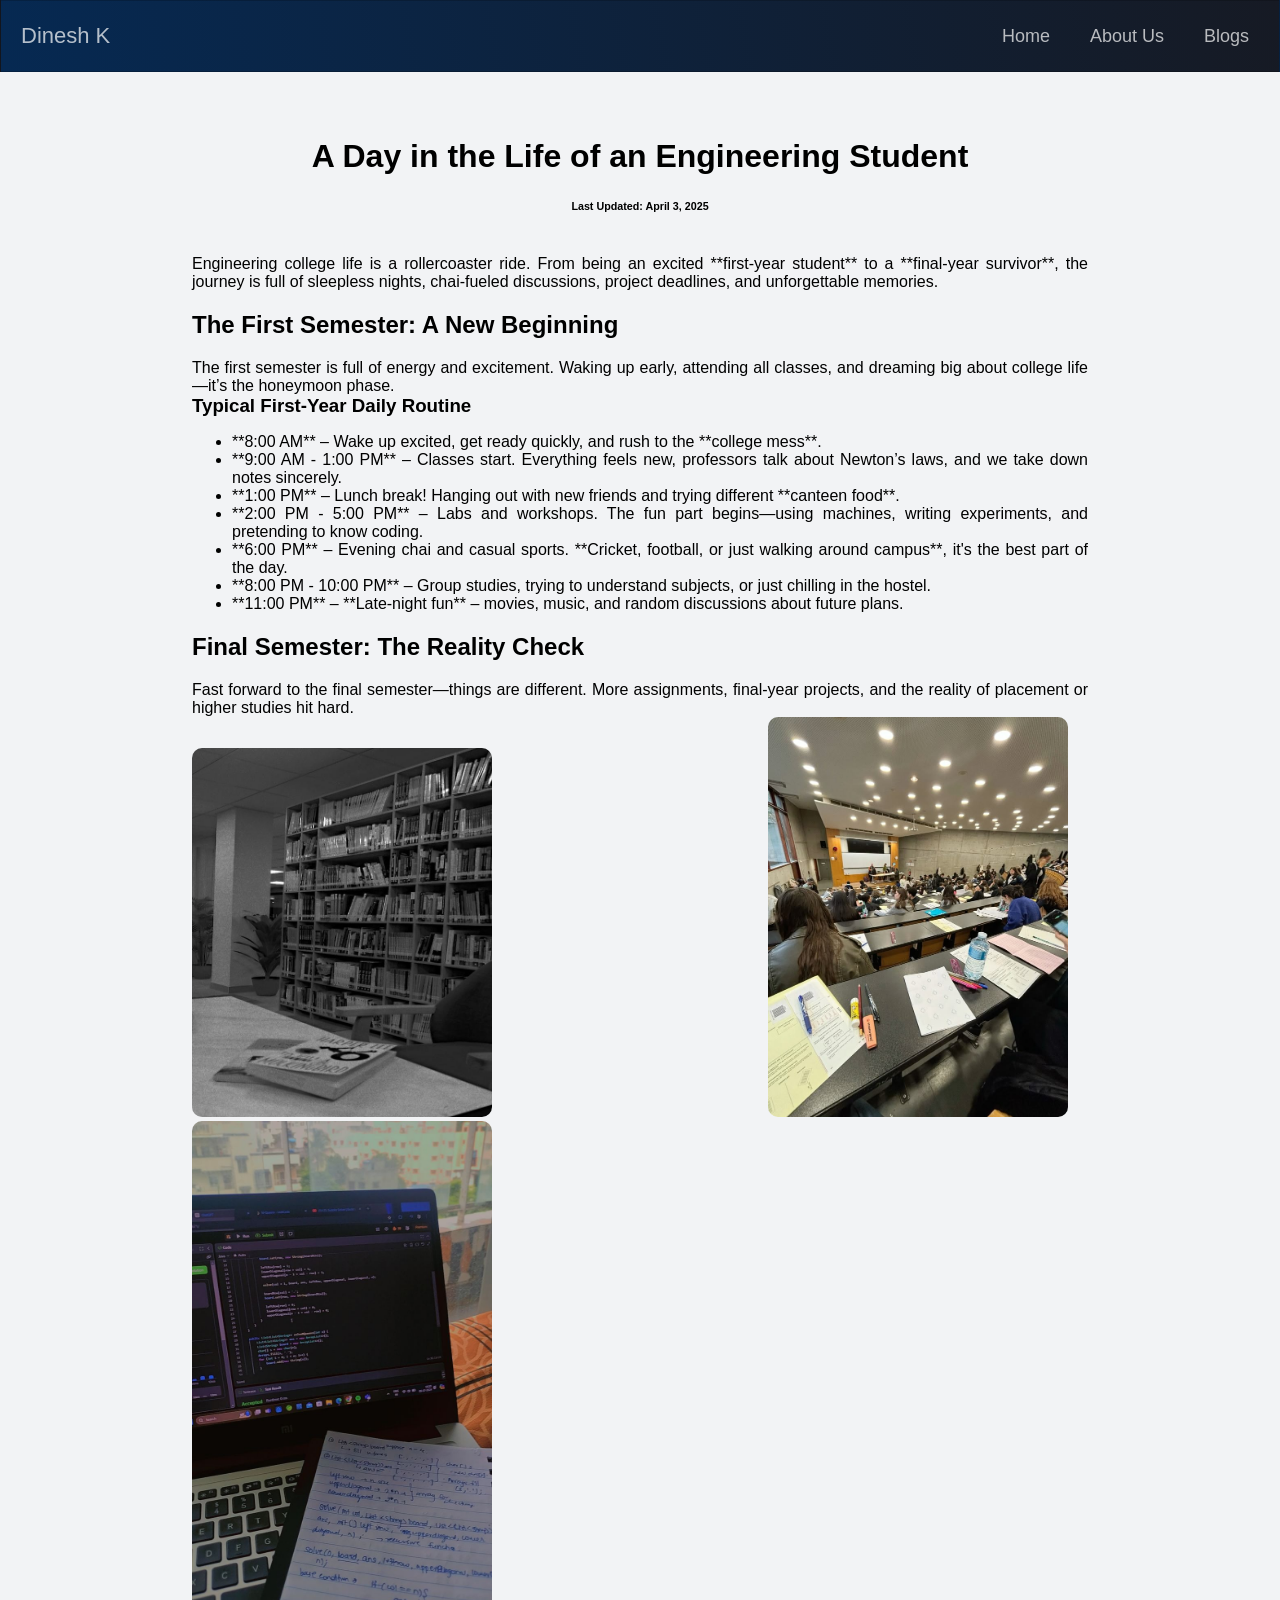
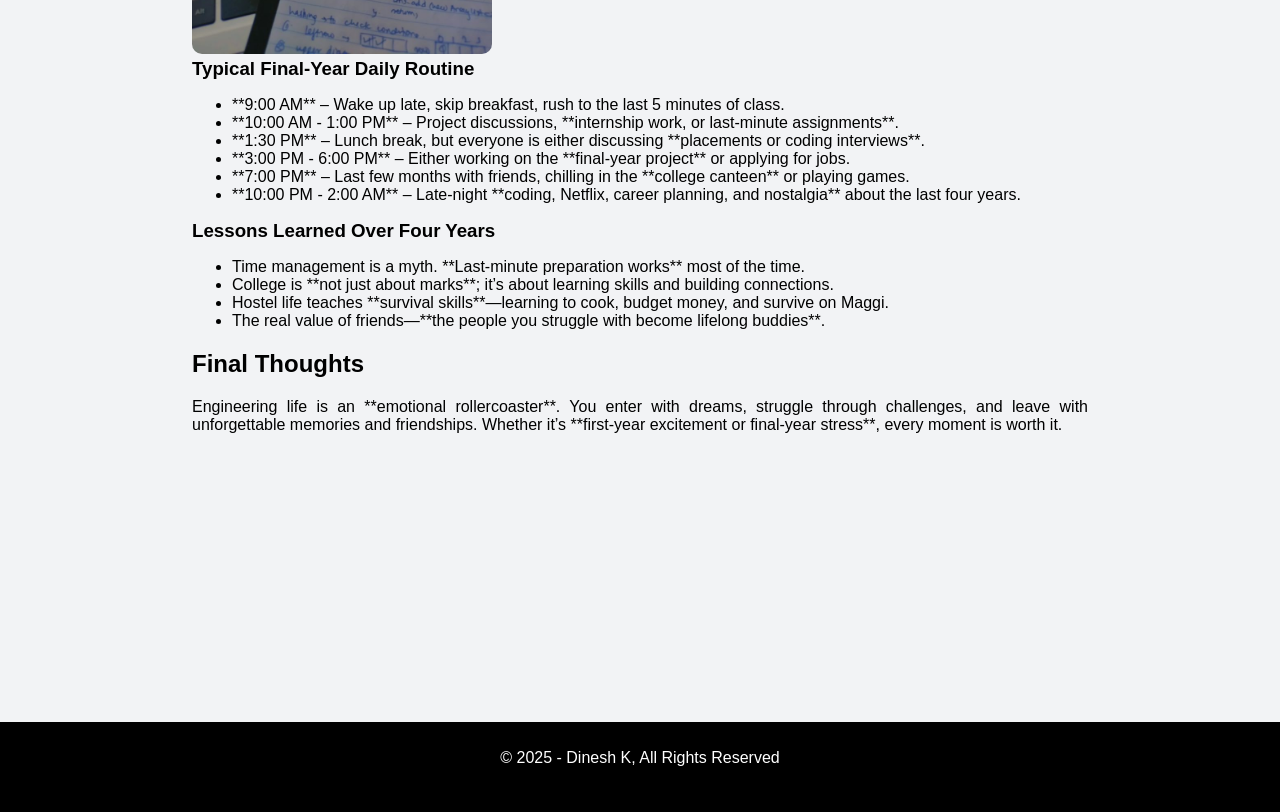
<file: pages/studentlife.html>
<!DOCTYPE html>
<html lang="en">
<head>
    <meta charset="utf-8">
    <meta content="width=device-width, initial-scale=1" name="viewport" />
    <link rel="stylesheet" href="../css/styles.css">
    <link rel="stylesheet" href="https://use.fontawesome.com/releases/v5.0.8/css/all.css" integrity="sha384-3AB7yXWz4OeoZcPbieVW64vVXEwADiYyAEhwilzWsLw+9FgqpyjjStpPnpBO8o8S" crossorigin="anonymous">
</head>
<body>

<nav class="navbar">
    <span class="navbar-toggle" id="js-navbar-toggle"><i class="fas fa-bars"></i></span>
    <a href="#" class="logo">Dinesh K</a>
    <ul class="main-nav" id="js-menu">
        <li><a href="../index.html" class="nav-links">Home</a></li>
        <li><a href="#" class="nav-links">About Us</a></li>
        <li><a href="./BlogsComponent.html" class="nav-links">Blogs</a></li>
    </ul>
</nav>

<main class="container">
    <div class="custom-container">
        <h1>A Day in the Life of an Engineering Student</h1>
        <h6>Last Updated: April 3, 2025</h6>

        <span class="blog-content">
            
            <p>Engineering college life is a rollercoaster ride. From being an excited **first-year student** to a **final-year survivor**, the journey is full of sleepless nights, chai-fueled discussions, project deadlines, and unforgettable memories.</p>

            <h2>The First Semester: A New Beginning</h2>
            <p>The first semester is full of energy and excitement. Waking up early, attending all classes, and dreaming big about college life—it’s the honeymoon phase.</p>

            <h3>Typical First-Year Daily Routine</h3>
            <ul>
                <li>**8:00 AM** – Wake up excited, get ready quickly, and rush to the **college mess**.</li>
                <li>**9:00 AM - 1:00 PM** – Classes start. Everything feels new, professors talk about Newton’s laws, and we take down notes sincerely.</li>
                <li>**1:00 PM** – Lunch break! Hanging out with new friends and trying different **canteen food**.</li>
                <li>**2:00 PM - 5:00 PM** – Labs and workshops. The fun part begins—using machines, writing experiments, and pretending to know coding.</li>
                <li>**6:00 PM** – Evening chai and casual sports. **Cricket, football, or just walking around campus**, it's the best part of the day.</li>
                <li>**8:00 PM - 10:00 PM** – Group studies, trying to understand subjects, or just chilling in the hostel.</li>
                <li>**11:00 PM** – **Late-night fun** – movies, music, and random discussions about future plans.</li>
            </ul>

            <h2>Final Semester: The Reality Check</h2>
            <p>Fast forward to the final semester—things are different. More assignments, final-year projects, and the reality of placement or higher studies hit hard.</p>
            <div class="work">
            <!-- Image 1 -->
            <img src="../images/stud1.jpg" class="blog-image">
            <!-- Image 2 -->
            <img src="../images/stud2.jpg" class="blog-image">
            <!-- Image 3 -->
            <img src="../images/stud3.jpg" class="blog-image">
            </div>
            <h3>Typical Final-Year Daily Routine</h3>
            <ul>
                <li>**9:00 AM** – Wake up late, skip breakfast, rush to the last 5 minutes of class.</li>
                <li>**10:00 AM - 1:00 PM** – Project discussions, **internship work, or last-minute assignments**.</li>
                <li>**1:30 PM** – Lunch break, but everyone is either discussing **placements or coding interviews**.</li>
                <li>**3:00 PM - 6:00 PM** – Either working on the **final-year project** or applying for jobs.</li>
                <li>**7:00 PM** – Last few months with friends, chilling in the **college canteen** or playing games.</li>
                <li>**10:00 PM - 2:00 AM** – Late-night **coding, Netflix, career planning, and nostalgia** about the last four years.</li>
            </ul>

            <h3>Lessons Learned Over Four Years</h3>
            <ul>
                <li>Time management is a myth. **Last-minute preparation works** most of the time.</li>
                <li>College is **not just about marks**; it’s about learning skills and building connections.</li>
                <li>Hostel life teaches **survival skills**—learning to cook, budget money, and survive on Maggi.</li>
                <li>The real value of friends—**the people you struggle with become lifelong buddies**.</li>
            </ul>

            <h2>Final Thoughts</h2>
            <p>Engineering life is an **emotional rollercoaster**. You enter with dreams, struggle through challenges, and leave with unforgettable memories and friendships. Whether it’s **first-year excitement or final-year stress**, every moment is worth it.</p>

        </span>
    </div>
</main>

<div class="clear-div"></div>

<footer class="footer">
    <p class="footer-content">© 2025 - Dinesh K, All Rights Reserved</p>
</footer>

<script src="../js/app.js"></script>
</body>
</html>
</file>
<file: css/styles.css>
@import "navbar.css";
@import "aboutus.css";
@import "blogs.css";
@import "footer.css";
@import "blogpost.css";

.container {
    display: flex;
    flex-flow: row wrap;
    justify-content: flex-start;
}
html{
    scroll-behavior: smooth;
}
#header {

    width:100%;
    height:100vh;
    background-image: url(../images/bk.jpg);
    background-size: cover;
    background-position: center;
    color: aliceblue;
    position: auto;
}
#header h1{

        height: 100vh; /* Full viewport height */
        display: flex;
        justify-content: center; /* Centers content horizontally */
        align-items: center; /* Centers content vertically */
        text-align: center;
        position: relative;
        z-index: 0;
      }



.cover {
    width: 100%;
    max-height: 75vh;
}

.destinations-container {
    margin: 5vh 20vw 0 20vw;
    display: flex;
    flex-flow: row;
    justify-content: flex-start;
    text-align: center;
}

.destinations {
    width: 25vw;
    height: 25vw;
    border-radius: 50%;
}
.work img{
    width: 30%;
    border-radius: 10px;
    display: inline;
    width: 300px;
    height: auto;
    transition: box-shadow 0.3s ease; 
    margin-right: 20px; 

  }
  
 .work img:hover {
    box-shadow: 10px 10px 20px rgba(70, 130, 180, 0.3); /* Adds shadow on hover */
    transform: translateY(-10px); /* Moves the image 10px upwards */
  
   }

.caption {
    text-align: center;
    margin: 2vh 4vw 2vh 4vw;
    font-size: 1.25rem;
    display: flex;
    flex-flow: column;
    font-style: italic;
}

/*Extra small devices*/
@media screen and (min-width: 200px) and (max-width: 499px) {
    .destinations-container {
        justify-content: center;
        flex-wrap: wrap;
    }
 }

/*Small devices and Tablets*/
@media screen and (min-width: 500px) and (max-width: 767.98px) {
    .destinations-container {
        margin: 5vh 10vw 0 10vw;
    }
 }
</file>
